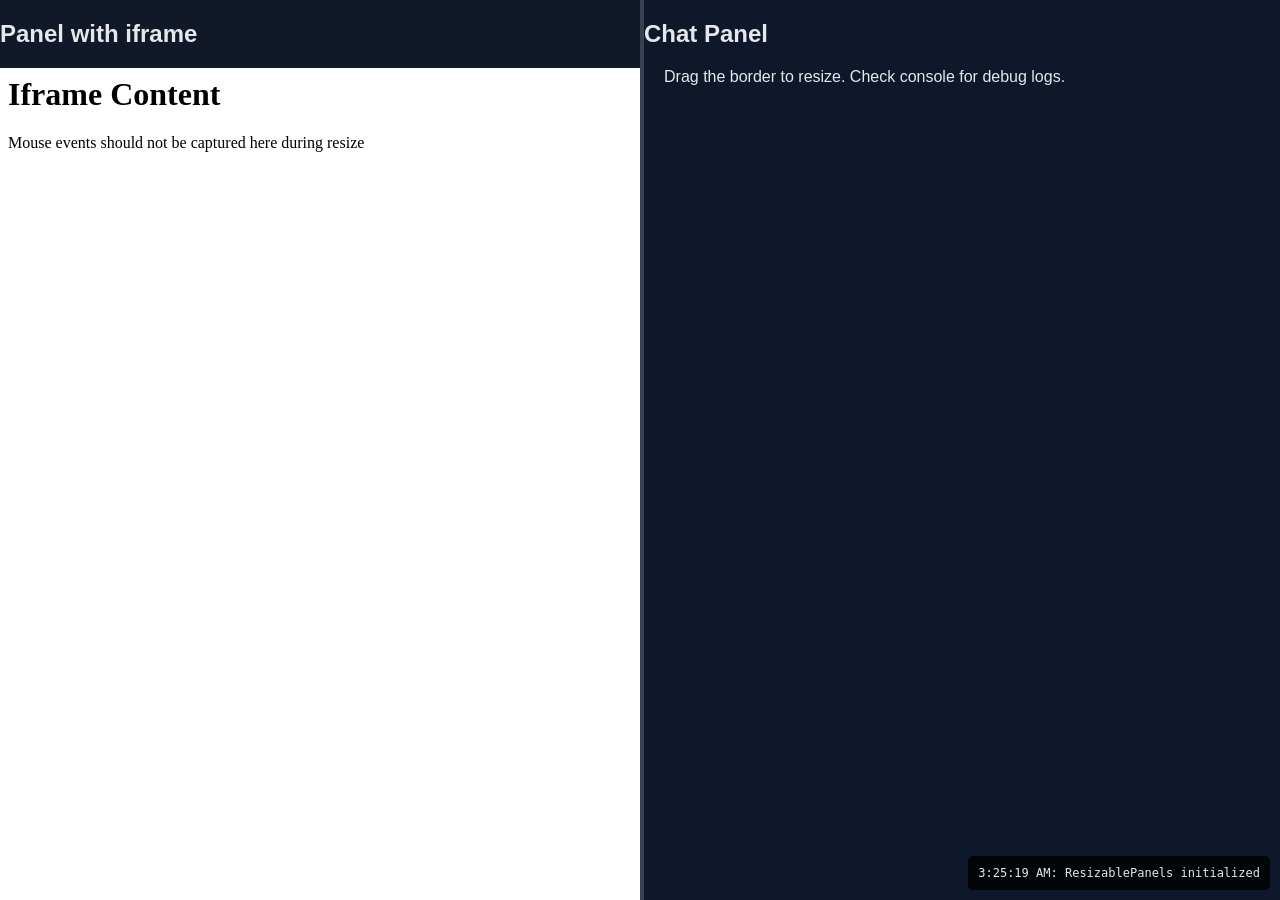
<file: test-resize-debug.html>
<!DOCTYPE html>
<html lang="en">
<head>
    <meta charset="UTF-8">
    <meta name="viewport" content="width=device-width, initial-scale=1.0">
    <title>Resize Debug Test</title>
    <style>
        :root {
            --border-color: #374151;
            --accent-blue: #2563eb;
            --accent-green: #10b981;
        }
        body {
            margin: 0;
            font-family: Arial, sans-serif;
            background: #0a0b0d;
            color: #e5e7eb;
        }
        .container {
            display: flex;
            height: 100vh;
            overflow: hidden;
        }
        .vnc-panel, .chat-panel {
            height: 100%;
            overflow: hidden;
            position: relative;
            flex: 0 0 50%;
        }
        .vnc-panel {
            background: #111827;
            min-width: 300px;
        }
        .chat-panel {
            background: #0f172a;
            min-width: 300px;
        }
        .panel h2 {
            margin: 20px;
        }
        iframe {
            width: 100%;
            height: calc(100% - 60px);
            border: none;
            background: white;
        }
        #log {
            position: fixed;
            bottom: 10px;
            right: 10px;
            background: rgba(0,0,0,0.8);
            padding: 10px;
            border-radius: 5px;
            max-height: 200px;
            overflow-y: auto;
            font-size: 12px;
            font-family: monospace;
            z-index: 10000;
        }
    </style>
</head>
<body>
    <div class="container">
        <div class="vnc-panel">
            <h2>Panel with iframe</h2>
            <iframe src="data:text/html,<h1>Iframe Content</h1><p>Mouse events should not be captured here during resize</p>"></iframe>
        </div>
        <div class="chat-panel">
            <h2>Chat Panel</h2>
            <p style="margin: 20px;">Drag the border to resize. Check console for debug logs.</p>
        </div>
    </div>
    <div id="log"></div>

    <script src="webui/static/js/resizable-panels.js"></script>
    <script>
        // Debug logging
        const log = document.getElementById('log');
        const originalLog = console.log;
        console.log = function(...args) {
            originalLog(...args);
            const entry = document.createElement('div');
            entry.textContent = new Date().toLocaleTimeString() + ': ' + args.join(' ');
            log.appendChild(entry);
            log.scrollTop = log.scrollHeight;
        };

        // Initialize
        const resizable = new ResizablePanels();
        console.log('ResizablePanels initialized');
    </script>
</body>
</html>
</file>
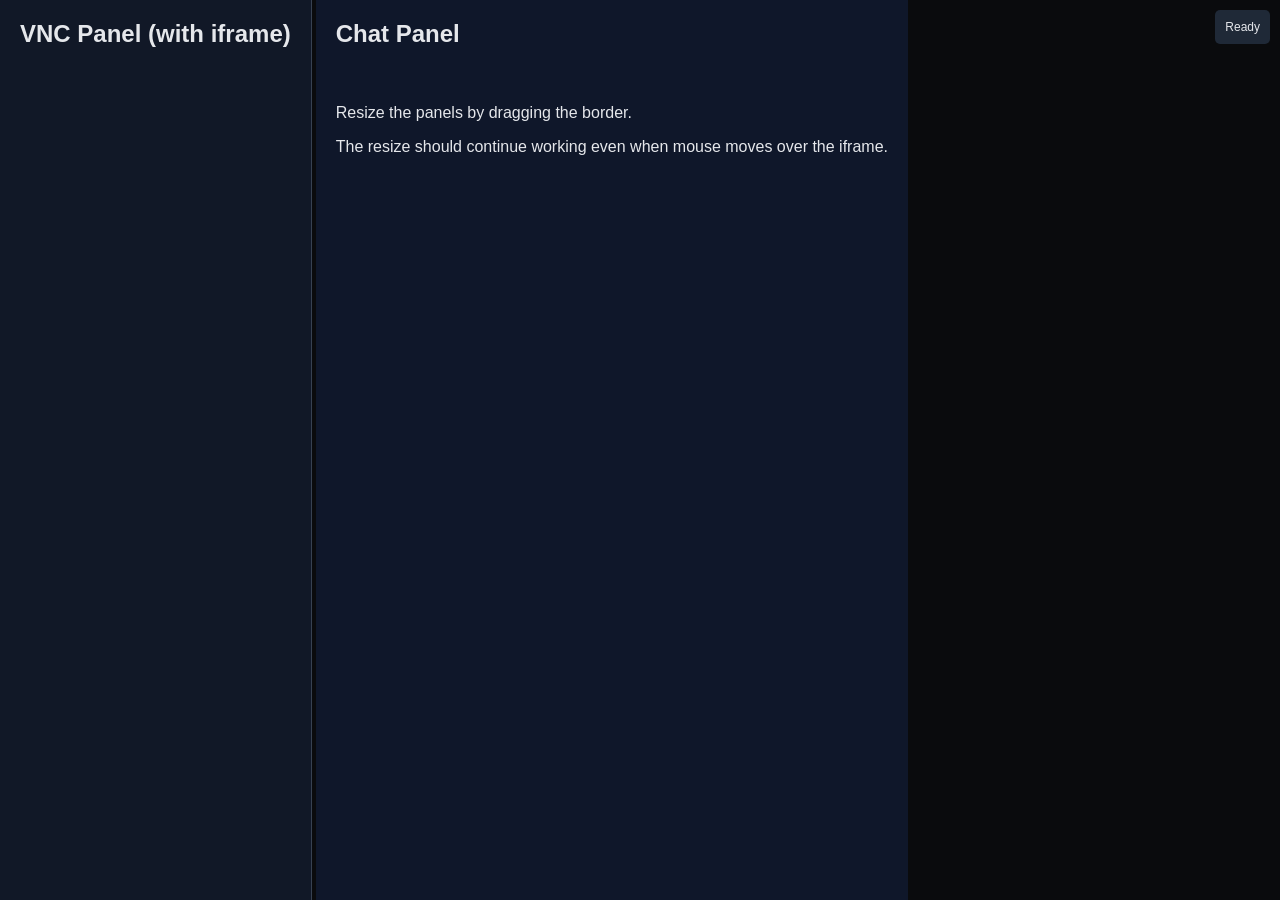
<file: test-resize.html>
<!DOCTYPE html>
<html lang="en">
<head>
    <meta charset="UTF-8">
    <meta name="viewport" content="width=device-width, initial-scale=1.0">
    <title>Resize Test - AgentTheo</title>
    <style>
        body {
            margin: 0;
            font-family: Arial, sans-serif;
            background: #0a0b0d;
            color: #e5e7eb;
        }
        .container {
            display: flex;
            height: 100vh;
            overflow: hidden;
        }
        .panel {
            height: 100%;
            overflow: hidden;
            position: relative;
        }
        .vnc-panel {
            background: #111827;
            border-right: 1px solid #374151;
        }
        .chat-panel {
            background: #0f172a;
        }
        .panel h2 {
            margin: 20px;
        }
        iframe {
            width: 100%;
            height: calc(100% - 60px);
            border: none;
        }
        .test-content {
            padding: 20px;
        }
        .status {
            position: fixed;
            top: 10px;
            right: 10px;
            background: #1f2937;
            padding: 10px;
            border-radius: 5px;
            font-size: 12px;
        }
    </style>
</head>
<body>
    <div class="container">
        <div class="vnc-panel panel">
            <h2>VNC Panel (with iframe)</h2>
            <iframe src="about:blank"></iframe>
        </div>
        <div class="chat-panel panel">
            <h2>Chat Panel</h2>
            <div class="test-content">
                <p>Resize the panels by dragging the border.</p>
                <p>The resize should continue working even when mouse moves over the iframe.</p>
            </div>
        </div>
    </div>
    <div class="status" id="status">Ready</div>

    <script src="/webui/static/js/resizable-panels.js"></script>
    <script>
        // Initialize resizable panels
        const resizable = new ResizablePanels({
            container: document.querySelector('.container'),
            leftPanel: document.querySelector('.vnc-panel'),
            rightPanel: document.querySelector('.chat-panel')
        });

        // Monitor resize events
        let resizeCount = 0;
        const originalStartResize = resizable.startResize.bind(resizable);
        const originalEndResize = resizable.endResize.bind(resizable);
        
        resizable.startResize = function(clientX) {
            document.getElementById('status').textContent = 'Resizing...';
            originalStartResize(clientX);
        };
        
        resizable.endResize = function() {
            resizeCount++;
            document.getElementById('status').textContent = `Resize completed (${resizeCount} times)`;
            originalEndResize();
        };
    </script>
</body>
</html>
</file>
